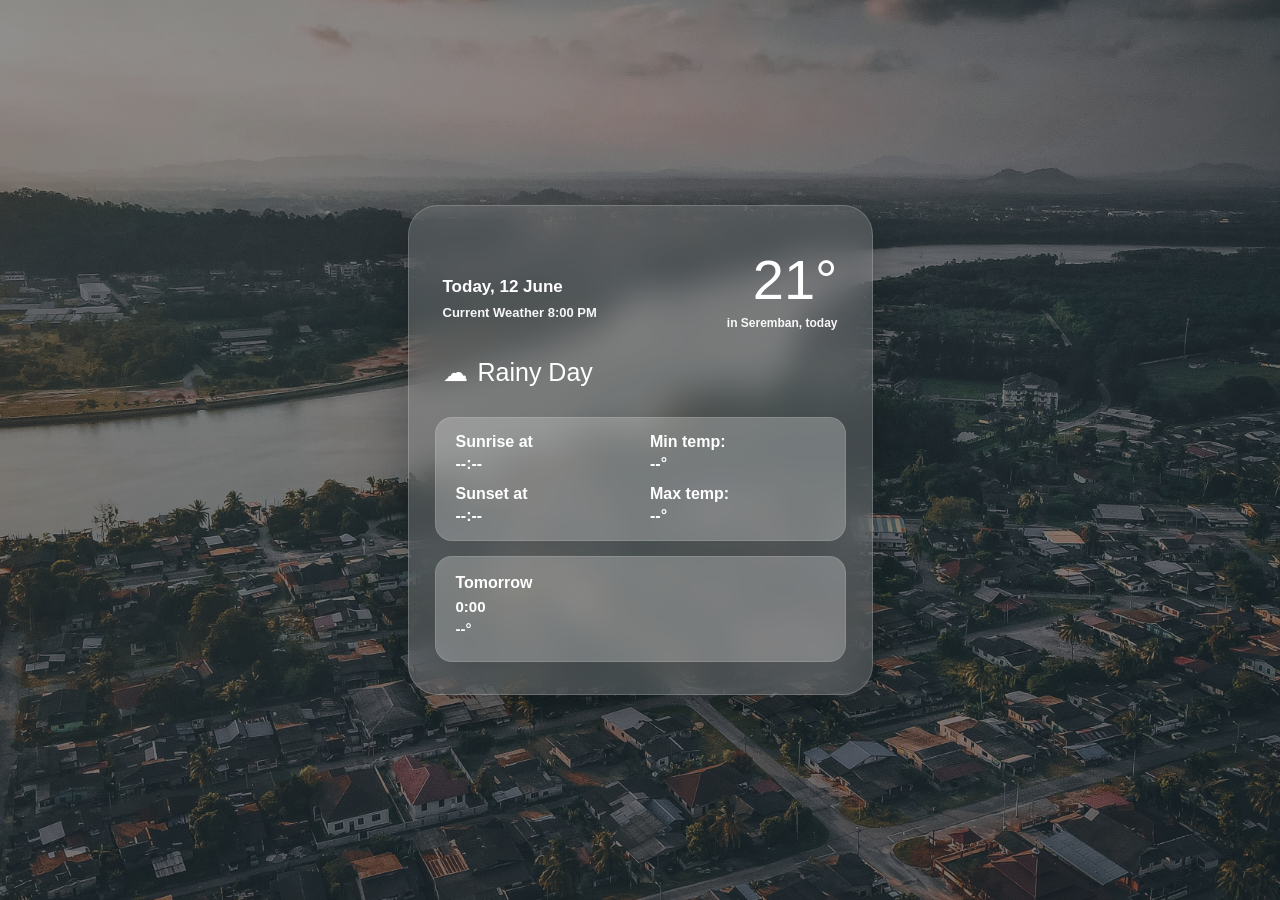
<file: frontend/index.html>
<!DOCTYPE html>
<html lang="en">
<head>
    <meta charset="UTF-8">
    <meta name="viewport" content="width=device-width, initial-scale=1.0">
    <title>Weather App</title>

    <link rel="stylesheet" href="index.css">
</head>

<body>

    <!-- For now, just use a hardcoded dataset -->

    <main class="weather-page">

        <div class="weather-card">

            <!-- Top section -->
            <div class="top-section">
                <div class="date-info">
                    <p class="date">Today, 12 June</p>
                    <p class="current-time">Current Weather 8:00 PM</p>
                </div>

                <div class="temperature-info">
                    <span class="temperature">21°</span>
                    <span class="location">in Seremban, today</span>
                </div>
            </div>

            <!-- Current condition -->
            <div class="condition">
                <span class="weather-icon">☁</span>
                <span class="condition-text">Rainy Day</span>
            </div>

            <!-- Today's details -->
            <div class="details-card">

                <div class="detail-column">
                    <div class="detail-item">
                        <span class="label">Sunrise at</span>
                        <span class="value" id="sunrise">--:--</span>
                    </div>

                    <div class="detail-item">
                        <span class="label">Sunset at</span>
                        <span class="value" id="sunset">--:--</span>
                    </div>
                </div>

                <div class="detail-column">
                    <div class="detail-item">
                        <span class="label">Min temp:</span>
                        <span class="value" id="min-temp">--°</span>
                    </div>

                    <div class="detail-item">
                        <span class="label">Max temp:</span>
                        <span class="value" id="max-temp">--°</span>
                    </div>
                </div>

            </div>

            <!-- Tomorrow / hourly section -->
            <div class="tomorrow-card">
                <div class="tomorrow-title">Tomorrow</div>

                <div class="hourly-preview">
                    <div class="hour">
                        <span class="hour-time">0:00</span>
                        <span class="hour-temp" id="hour-temp">--°</span>
                    </div>

                    <!-- Add more hourly items here later -->
                    <!--
                    <div class="hour">
                        <span class="hour-time">1:00</span>
                        <span class="hour-temp">--°</span>
                    </div>
                    -->
                </div>
            </div>

        </div>

    </main>

</body>
</html>
</file>
<file: frontend/index.css>
/* ==============================
   RESET
   ============================== */

* {
    margin: 0;
    padding: 0;
    box-sizing: border-box;
}


/* ==============================
   PAGE
   ============================== */

body {
    min-height: 100vh;

    font-family: Arial, Helvetica, sans-serif;

    color: #ffffff;

    background:
        linear-gradient(
            rgba(20, 25, 30, 0.45),
            rgba(20, 25, 30, 0.55)
        ),
        url("background.jpg");

    background-size: cover;
    background-position: center;
    background-attachment: fixed;
}


/* ==============================
   MAIN CONTAINER
   ============================== */

.weather-page {
    min-height: 100vh;

    display: flex;
    align-items: center;
    justify-content: center;

    padding: 30px;
}


/* ==============================
   MAIN GLASS CARD
   ============================== */

.weather-card {
    width: 100%;
    max-width: 465px;

    padding: 38px 26px 32px;

    border-radius: 30px;

    background: rgba(150, 150, 150, 0.32);

    border: 1px solid rgba(255, 255, 255, 0.18);

    backdrop-filter: blur(16px);
    -webkit-backdrop-filter: blur(16px);

    box-shadow:
        0 20px 50px rgba(0, 0, 0, 0.25);

    overflow: hidden;
}


/* ==============================
   TOP SECTION
   ============================== */

.top-section {
    display: flex;
    justify-content: space-between;
    align-items: flex-start;

    gap: 20px;

    padding: 8px 8px 0;
}

.date-info {
    padding-top: 25px;
}

.date {
    font-size: 17px;
    font-weight: 600;

    margin-bottom: 8px;
}

.current-time {
    font-size: 13px;
    font-weight: 600;

    color: rgba(255, 255, 255, 0.95);
}

.temperature-info {
    display: flex;
    flex-direction: column;

    align-items: flex-end;

    text-align: right;
}

.temperature {
    font-size: 56px;
    line-height: 1;

    font-weight: 400;
}

.location {
    margin-top: 8px;

    font-size: 12px;
    font-weight: 600;

    color: rgba(255, 255, 255, 0.95);
}


/* ==============================
   CURRENT CONDITION
   ============================== */

.condition {
    display: flex;
    align-items: center;

    gap: 10px;

    margin-top: 28px;
    margin-left: 8px;

    font-size: 25px;
}

.weather-icon {
    font-size: 25px;
}

.condition-text {
    font-weight: 400;
}


/* ==============================
   DETAILS CARD
   ============================== */

.details-card {
    display: grid;
    grid-template-columns: 1fr 1fr;

    gap: 20px;

    margin-top: 30px;

    padding: 15px 20px;

    min-height: 106px;

    border-radius: 17px;

    background: rgba(210, 210, 210, 0.35);

    border: 1px solid rgba(255, 255, 255, 0.12);
}

.detail-column {
    display: flex;
    flex-direction: column;

    justify-content: space-between;

    gap: 12px;
}

.detail-item {
    display: flex;
    flex-direction: column;

    gap: 4px;
}

.label {
    font-size: 16px;
    font-weight: 600;
}

.value {
    font-size: 16px;
    font-weight: 600;
}


/* ==============================
   TOMORROW CARD
   ============================== */

.tomorrow-card {
    margin-top: 15px;

    min-height: 106px;

    padding: 17px 20px;

    border-radius: 17px;

    background: rgba(210, 210, 210, 0.35);

    border: 1px solid rgba(255, 255, 255, 0.12);
}

.tomorrow-title {
    font-size: 16px;
    font-weight: 600;

    margin-bottom: 6px;
}

.hourly-preview {
    display: flex;

    gap: 20px;

    overflow-x: auto;
}

.hour {
    display: flex;
    flex-direction: column;

    gap: 5px;

    min-width: 55px;
}

.hour-time,
.hour-temp {
    font-size: 15px;
    font-weight: 600;
}


/* ==============================
   MOBILE
   ============================== */

@media (max-width: 520px) {

    .weather-page {
        padding: 15px;
    }

    .weather-card {
        padding: 30px 20px 25px;

        border-radius: 25px;
    }

    .top-section {
        padding-left: 4px;
        padding-right: 4px;
    }

    .date {
        font-size: 15px;
    }

    .current-time {
        font-size: 12px;
    }

    .temperature {
        font-size: 48px;
    }

    .condition {
        margin-left: 4px;
        font-size: 22px;
    }

    .details-card {
        padding: 14px 16px;
        gap: 12px;
    }

    .label,
    .value {
        font-size: 14px;
    }
}
</file>
